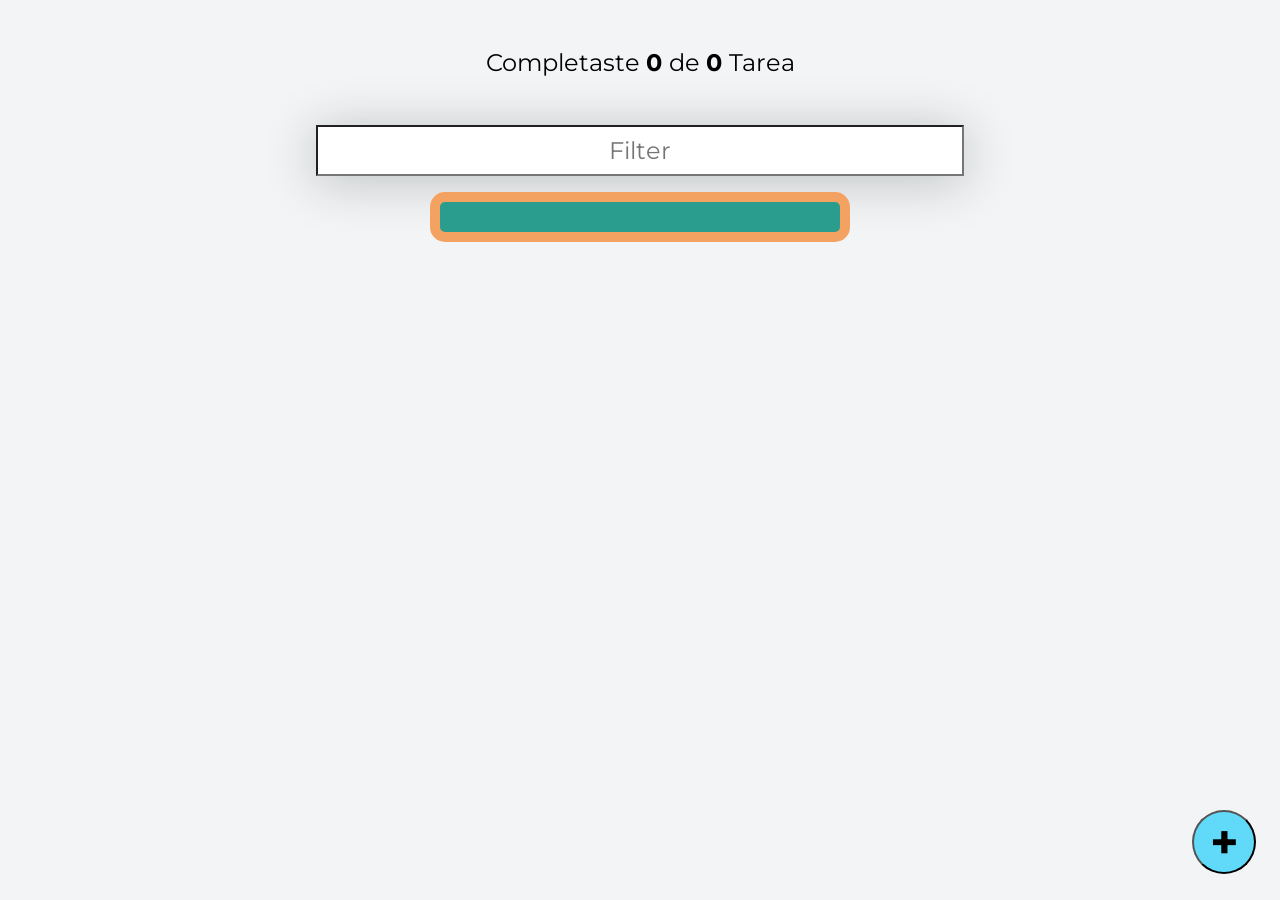
<file: index.html>
<!doctype html><html lang="en"><head><meta charset="utf-8"/><link rel="icon" href="./favicon.ico"/><meta name="viewport" content="width=device-width,user-scalable=no,initial-scale=1,maximum-scale=1,minimum-scale=1"><meta name="theme-color" content="#97ca3f"/><meta name="description" content="Web site created using create-react-app"/><link rel="apple-touch-icon" href="./react192.png"/><link rel="manifest" href="./manifest.json"/><link href="https://fonts.googleapis.com/css2?family=Montserrat:wght@400;700&display=swap" rel="stylesheet"/><title>TO DO list</title><script defer="defer" src="./static/js/main.adc0eb00.js"></script><link href="./static/css/main.93973fb6.css" rel="stylesheet"></head><body><noscript>You need to enable JavaScript to run this app.</noscript><div id="root"></div><div id="modal"></div></body></html>
</file>
<file: static/css/main.93973fb6.css>
body{background-color:#f2f4f5;margin:0;padding:0}#root{align-items:center;display:flex;flex-direction:column;justify-content:flex-start;margin:0 24px;min-height:100vh;position:relative}.TodoTitle{font-family:Montserrat;font-size:24px;font-weight:400;margin:0;padding:48px;text-align:center}.TodoTitle span{font-weight:700}.TodoItem{align-items:center;background-color:#fff;display:flex;height:100px;justify-content:center;margin:20px;position:relative}.TodoItem-Text{cursor:pointer;font-family:Montserrat;font-size:18px;width:50vw}.TodoItem-Text:hover{color:green}.Icon{cursor:pointer;font-size:xx-large;font-weight:700;height:24px;padding:12px;text-align:center;width:24px}.Icon-Check{color:#7c7c7c}.Icon-Check:hover svg{fill:green}.Icon-Check--Completed{color:#01be01}.Text--Completed{text-decoration:line-through}.Icon-Delete{position:absolute;right:-24px;top:-30px}.Icon-Delete:hover svg{fill:red}.TodoSearch{background-color:#fff;box-shadow:0 5px 50px 0 #20232940;display:flex;font-family:Montserrat;font-size:x-large;height:5vh;text-align:center;width:50vw}.TodoSearch ::-webkit-input-placeholder{color:#f2f4f5;font-weight:400}.TodoSearch ::placeholder{color:#f2f4f5;font-weight:400}.TodoList{align-items:center;display:flex;flex-direction:column;padding:0}.buttonOpenForm{background-color:#61dafa;border-radius:50%;font-family:Montserrat;font-size:48px;font-weight:700;height:64px;position:absolute;right:0;top:90%;width:64px;z-index:1}.progress{background-color:#2a9d8f;border:10px solid #f4a261;position:relative;width:400px}.progress,.progress .color{border-radius:15px;height:30px}.progress .color{-webkit-animation:progres 4.1s linear infinite;animation:progres 4.1s linear infinite;background-color:#fff;width:0}@-webkit-keyframes progres{0%{width:0}25%{width:50%}50%{width:75%}75%{width:85%}to{width:100%}}@keyframes progres{0%{width:0}25%{width:50%}50%{width:75%}75%{width:85%}to{width:100%}}.modalBackground{background-color:#a9a9a9;bottom:0;color:#fff;height:100%;left:0;opacity:.95;position:absolute;right:0;top:0;width:100%}.modalBackground,.todoForm{align-items:center;display:flex;justify-content:center}.todoForm{background-color:#fafafa;box-shadow:0 5px 50px 0 #61dafa80;flex-direction:column;font-family:Montserrat;font-size:20px;font-weight:700;height:313px;width:327px}.todoForm label{color:#1e1e1f;height:48px;padding-bottom:10px;text-align:center;width:328px}.todoForm textarea{border:2px solid #1e1e1f;box-shadow:0 5px 50px 0 #20232940;font-size:20px;font-weight:400;height:112px;line-height:28px;margin:14px;width:247px}.todoButton,.todoForm textarea{font-family:Montserrat;letter-spacing:0;text-align:center}.todoButton{font-size:18px;font-weight:500;height:48px;line-height:22px;margin:10px;width:120px}.todoButton--cancelar{background-color:#fafafa;border-radius:4px;left:902px;top:311px}.todoButton--añadir{background:#61dafa;box-shadow:0 5px 25px 0 #61dafa80}.EmptyTodo{align-items:center;background-color:#fff;border:1px solid #000;border-radius:10px;bottom:20px;display:flex;flex-direction:column;font-size:50px;height:200px;justify-content:center;margin-top:50px;position:absolute;width:50vw}.EmptyTodo p{font-size:16px;font-weight:700;height:40px;text-align:center}
/*# sourceMappingURL=main.93973fb6.css.map*/
</file>
